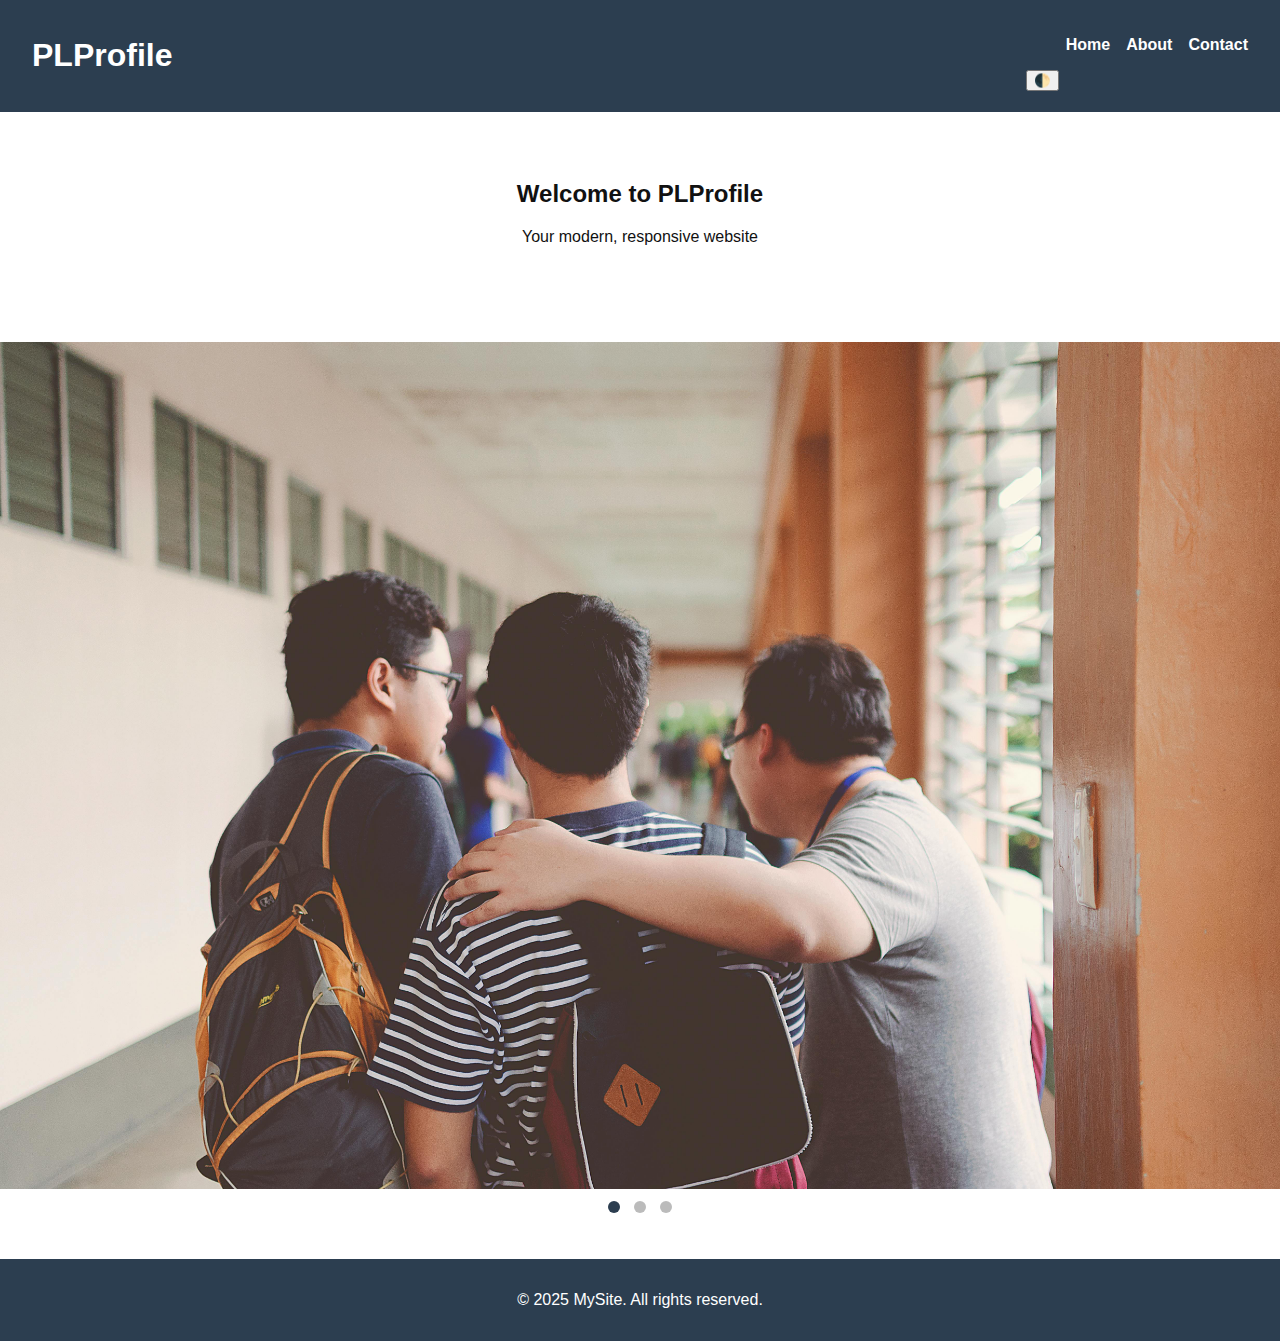
<file: index.html>
<!DOCTYPE html>
<html lang="en">
<head>
  <meta charset="UTF-8" />
  <meta name="viewport" content="width=device-width, initial-scale=1.0" />
  <title>MySite | Home</title>
  <link rel="stylesheet" href="style.css" />
</head>
<body>
  <header>
    <div class="container">
      <h1 class="logo">PLProfile</h1>
      <nav>
        <ul id="navLinks">
          <li><a href="index.html" class="active">Home</a></li>
          <li><a href="about.html">About</a></li>
          <li><a href="contact.html">Contact</a></li>
        </ul>
        <button id="themeToggle">🌓</button>
      </nav>
    </div>
  </header>

  <section class="hero">
    <h2>Welcome to PLProfile</h2>
    <p>Your modern, responsive website</p>
    <!-- <button class="btn" onclick="alert('Let’s get started!')">Get Started</button> -->
  </section>

  <section class="slider">
    <div class="slide fade"><img src="images/image1.jpg" alt="Slide 1" /></div>
    <div class="slide fade"><img src="images/image2.jpg" alt="Slide 2" /></div>
    <div class="slide fade"><img src="images/image3.jpg" alt="Slide 3" /></div>
    <div class="dots">
      <span class="dot" onclick="showSlide(0)"></span>
      <span class="dot" onclick="showSlide(1)"></span>
      <span class="dot" onclick="showSlide(2)"></span>
    </div>
  </section>

  <footer>
    <p>&copy; 2025 MySite. All rights reserved.</p>
  </footer>

  <script src="script.js"></script>
</body>
</html>
</file>
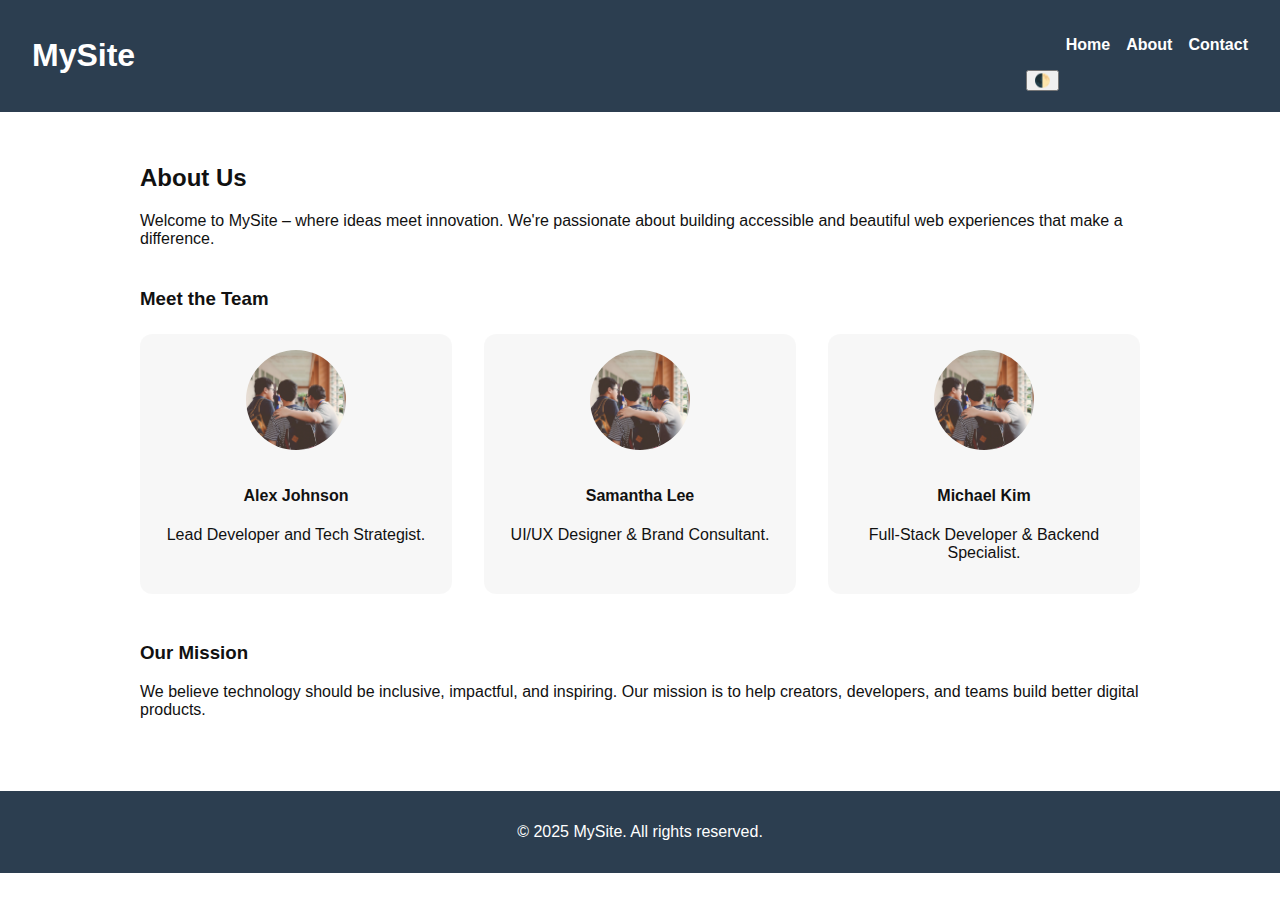
<file: about.html>
<!DOCTYPE html>
<html lang="en">
<head>
  <meta charset="UTF-8" />
  <meta name="viewport" content="width=device-width, initial-scale=1.0" />
  <title>About | MySite</title>
  <link rel="stylesheet" href="style.css" />
</head>
<body>
  <header>
    <div class="container">
      <h1 class="logo">MySite</h1>
      <nav>
        <ul>
          <li><a href="index.html">Home</a></li>
          <li><a href="about.html" class="active">About</a></li>
          <li><a href="contact.html">Contact</a></li>
        </ul>
        <button id="themeToggle">🌓</button>
      </nav>
    </div>
  </header>

  <main class="about-page">
    <section class="about-intro">
      <h2>About Us</h2>
      <p>Welcome to MySite – where ideas meet innovation. We're passionate about building accessible and beautiful web experiences that make a difference.</p>
    </section>

    <section class="team-section">
      <h3>Meet the Team</h3>
      <div class="team-members">
        <article class="team-member">
          <img src="images/image1.jpg" alt="Team Member 1" />
          <h4>Alex Johnson</h4>
          <p>Lead Developer and Tech Strategist.</p>
        </article>
        <article class="team-member">
          <img src="images/image1.jpg" alt="Team Member 2" />
          <h4>Samantha Lee</h4>
          <p>UI/UX Designer & Brand Consultant.</p>
        </article>
        <article class="team-member">
          <img src="images/image1.jpg" alt="Team Member 3" />
          <h4>Michael Kim</h4>
          <p>Full-Stack Developer & Backend Specialist.</p>
        </article>
      </div>
    </section>

    <section class="mission-section">
      <h3>Our Mission</h3>
      <p>We believe technology should be inclusive, impactful, and inspiring. Our mission is to help creators, developers, and teams build better digital products.</p>
    </section>
  </main>

  <footer>
    <p>&copy; 2025 MySite. All rights reserved.</p>
  </footer>

  <script src="script.js"></script>
</body>
</html>
</file>
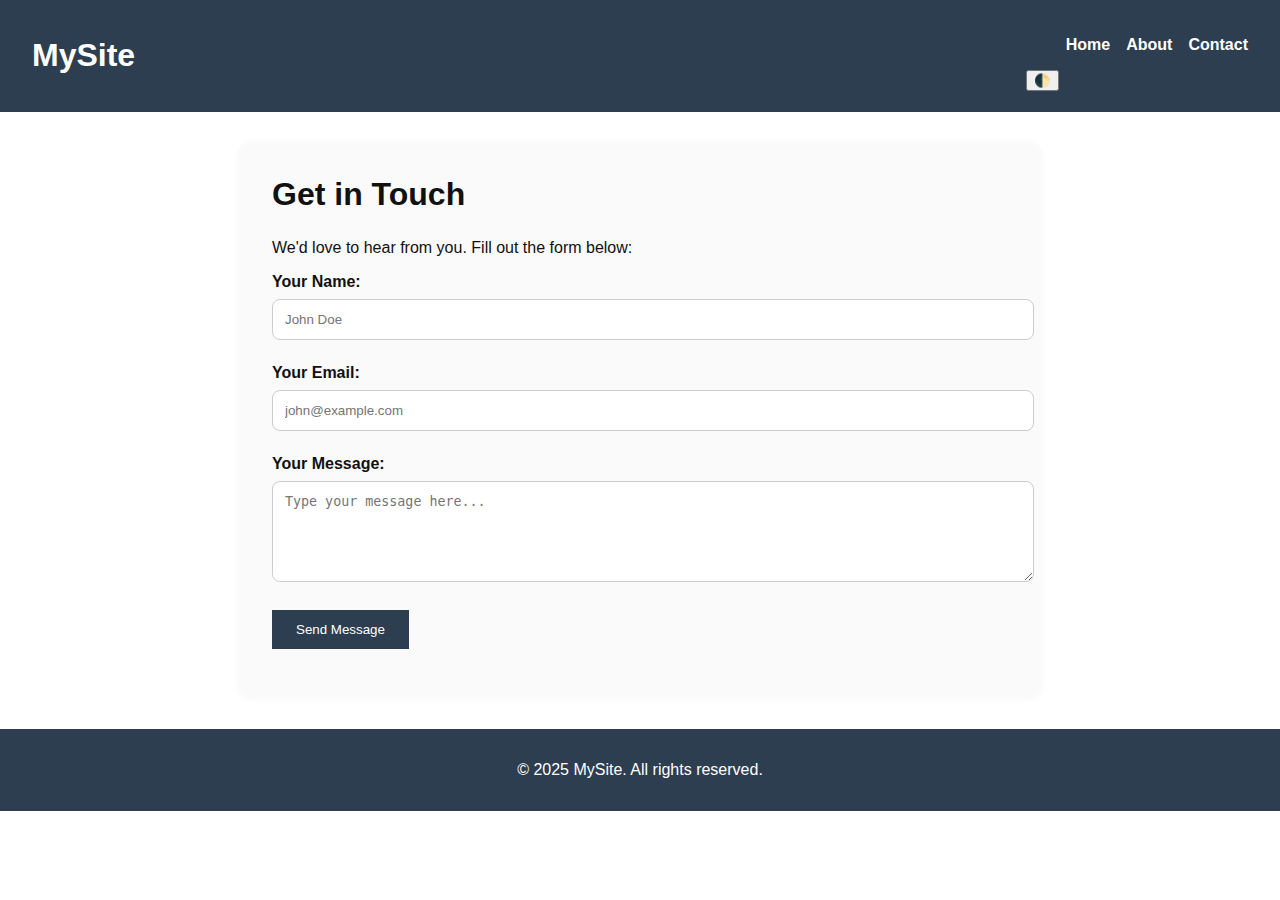
<file: contact.html>
<!DOCTYPE html>
<html lang="en">
<head>
  <meta charset="UTF-8" />
  <meta name="viewport" content="width=device-width, initial-scale=1.0" />
  <title>Contact | MySite</title>
  <link rel="stylesheet" href="style.css" />
</head>
<body>
  <header>
    <div class="container">
      <h1 class="logo">MySite</h1>
      <nav>
        <ul>
          <li><a href="index.html">Home</a></li>
          <li><a href="about.html">About</a></li>
          <li><a href="contact.html" class="active">Contact</a></li>
        </ul>
        <button id="themeToggle">🌓</button>
      </nav>
    </div>
  </header>

  <main class="contact-page">
    <section class="contact-form-section">
      <h2>Get in Touch</h2>
      <p>We'd love to hear from you. Fill out the form below:</p>

      <form id="contactForm">
        <div class="form-group">
          <label for="name">Your Name:</label>
          <input type="text" id="name" name="name" placeholder="John Doe" required />
        </div>

        <div class="form-group">
          <label for="email">Your Email:</label>
          <input type="email" id="email" name="email" placeholder="john@example.com" required />
        </div>

        <div class="form-group">
          <label for="message">Your Message:</label>
          <textarea id="message" name="message" rows="5" placeholder="Type your message here..." required></textarea>
        </div>

        <button type="submit" class="btn">Send Message</button>
      </form>

      <p id="formStatus" class="form-status"></p>
    </section>
  </main>

  <footer>
    <p>&copy; 2025 MySite. All rights reserved.</p>
  </footer>

  <script src="script.js"></script>
</body>
</html>
</file>
<file: style.css>
:root {
    --bg: #fff;
    --text: #111;
    --accent: #2C3E50;
    --transition: 0.3s ease;
  }
  
  body {
    margin: 0;
    font-family: 'Segoe UI', sans-serif;
    background: var(--bg);
    color: var(--text);
    transition: background var(--transition), color var(--transition);
  }
  
  body.dark-mode {
    --bg: #121212;
    --text: #f5f5f5;
  }
  
  header {
    background: var(--accent);
    color: white;
    padding: 1rem 2rem;
  }
  
  header .container {
    display: flex;
    justify-content: space-between;
    align-items: center;
  }
  
  nav ul {
    list-style: none;
    display: flex;
    gap: 1rem;
  }
  
  nav ul li a {
    color: white;
    text-decoration: none;
    font-weight: bold;
  }
  
  .hero {
    text-align: center;
    padding: 3rem 1rem;
  }
  
  .btn {
    background: var(--accent);
    color: white;
    border: none;
    padding: 0.75rem 1.5rem;
    cursor: pointer;
    transition: transform var(--transition);
  }
  
  .btn:hover {
    transform: scale(1.05);
  }
  
  .slider {
    max-width: 100%;
    position: relative;
    margin: 2rem auto;
    overflow: hidden;
  }
  
  .slide img {
    width: 100%;
    height: auto;
    display: block;
  }
  
  .dots {
    text-align: center;
    margin: 10px 0;
  }
  
  .dot {
    display: inline-block;
    width: 12px;
    height: 12px;
    margin: 0 5px;
    background: #bbb;
    border-radius: 50%;
    cursor: pointer;
  }
  
  .dot.active {
    background: var(--accent);
  }
  
  footer {
    background: #2C3E50;
    color: white;
    text-align: center;
    padding: 1rem;
  }
  .contact-page {
    padding: 2rem;
    max-width: 800px;
    margin: auto;
  }
  
  .contact-form-section {
    background: rgba(0,0,0,0.02);
    padding: 2rem;
    border-radius: 12px;
    box-shadow: 0 0 10px rgba(0,0,0,0.05);
  }
  
  .contact-form-section h2 {
    margin-top: 0;
    font-size: 2rem;
  }
  
  .form-group {
    margin-bottom: 1.5rem;
  }
  
  .form-group label {
    display: block;
    margin-bottom: 0.5rem;
    font-weight: 600;
  }
  
  .form-group input,
  .form-group textarea {
    width: 100%;
    padding: 0.75rem;
    border: 1px solid #ccc;
    border-radius: 8px;
    transition: border 0.3s ease;
  }
  
  .form-group input:focus,
  .form-group textarea:focus {
    border-color: var(--accent);
    outline: none;
  }
  
  .form-status {
    margin-top: 1rem;
    font-weight: bold;
  }
  .about-page {
    padding: 2rem;
    max-width: 1000px;
    margin: auto;
  }
  
  .about-intro,
  .mission-section {
    margin-bottom: 2.5rem;
  }
  
  .team-section {
    margin-bottom: 3rem;
  }
  
  .team-members {
    display: flex;
    flex-wrap: wrap;
    gap: 2rem;
    margin-top: 1.5rem;
  }
  
  .team-member {
    flex: 1 1 250px;
    background: rgba(0,0,0,0.03);
    padding: 1rem;
    border-radius: 12px;
    text-align: center;
    transition: transform 0.3s ease;
  }
  
  .team-member:hover {
    transform: translateY(-5px);
  }
  
  .team-member img {
    width: 100px;
    height: 100px;
    object-fit: cover;
    border-radius: 50%;
    margin-bottom: 0.75rem;
  }
</file>
